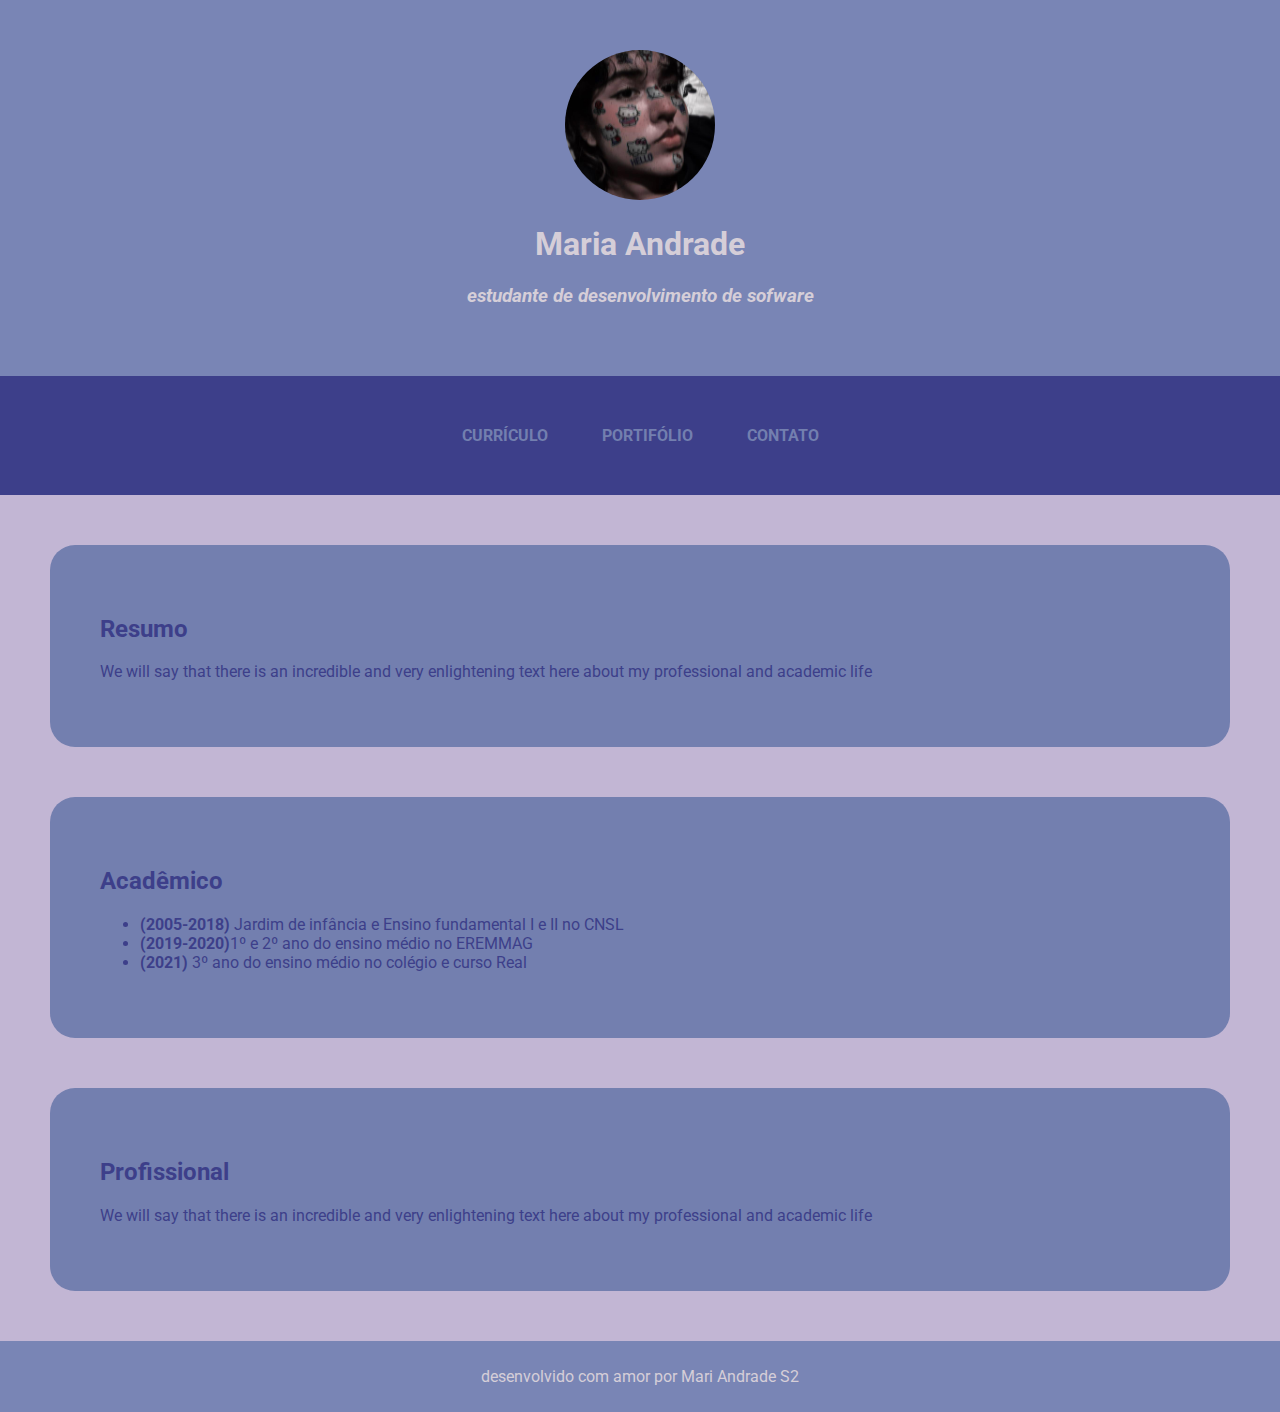
<file: meu site pessoal/index.html>
<!DOCTYPE html>
<html lang="pt-br">
    <head>

        <meta http-equiv="Content-Type" content="text/html;charset=UTF-8">

        <title>Site pessoal de Maria</title>

        <meta
            name="description"
            content="landing page pessoal da programadora Maria. Aqui você vai encontrar informções do currículo e portifólio da desenvolvedora de software.">
        <meta
            name="keywords"
            content="site, pessoal, landing, portifólio, currículo, Maria">

        <meta name="viewport" content="width=device-width, initial-scale=1.0">

        <link rel="shortcut icon" href="assets/favicon.ico" type="image/x-icon">

        <link rel="stylesheet" href="CSS/style.css">
        <link
            href="https://fonts.googleapis.com/css2?family=Roboto:wght@500&display=swap"
            rel="stylesheet">
    </head>

    <body>
        <header>
            <img src="assets/eu iala kkkk.jpg" alt="foto de Maria Andrade">
            <h1>Maria Andrade</h1>
            <h3>
                <i>estudante de desenvolvimento de sofware</i>
            </h3>
        </header>

        <nav>
            <ul>
                <li>
                    <a href="/index.html">Currículo</a>
                </li>
                <li>
                    <a href="pages/portifólio.html">Portifólio</a>
                </li>
                <li>
                    <a href="/pages/contato.html">Contato</a>
                </li>
            </ul>
        </nav>

        <section>
            <h2>Resumo</h2>
            <p>We will say that there is an incredible and very enlightening text here about
                my professional and academic life</p>
        </section>

        <section>
            <h2>Acadêmico</h2>
            <ul>
                <li>
                    <b>(2005-2018)</b>
                    Jardim de infância e Ensino fundamental I e II no CNSL</li>
                <li>
                    <b>(2019-2020)</b>1º e 2º ano do ensino médio no EREMMAG</li>
                <li>
                    <b>(2021)</b>
                    3º ano do ensino médio no colégio e curso Real</li>
            </ul>
        </section>

        <section>
            <h2>Profissional</h2>
            <p>We will say that there is an incredible and very enlightening text here about
                my professional and academic life</p>
        </section>

        <footer>
            <p>desenvolvido com amor por Mari Andrade S2</p>
        </footer>

    </body>
</html>
</file>
<file: meu site pessoal/CSS/style.css>
body {
    background-color: #C2B6D4;
    margin: 0;
    font-family: 'roboto', sans-serif;
}

header {
    padding: 50px;
}

header > img {
    height: 150px;
    border-radius: 50%;
}

footer,
header {
    background-color: #7985B5;
    text-align: center;
    color: #D5CED8;

}

nav {
    background-color: #3D3F8A;
    text-align: center;

}

nav > ul {
    margin: 0;
    padding: 50px;
}

nav > ul > li {
    display: inline;
    margin: 25px;

}

nav > ul > li > a {
    text-decoration: none;
    font-weight: bold;
    text-transform: uppercase;
    color: #737FAF;
}

section {
    margin: 50px;
    padding: 50px;
    color: #3D3F8A;
    border-radius: 25px;
    background-color: #737FAF;
}

footer {
    padding: 10px;
}

.button {
    border: 0;
    color: #7985B5;
    background-color: #ffff;
}

.button:hover {
    cursor: pointer;
    color: #ffff;
    background-color: #3D3F8A;
}

@media only screen and (max-width: 600px) {
    nav > ul > li {
        margin: 15px;
    }
}
</file>
